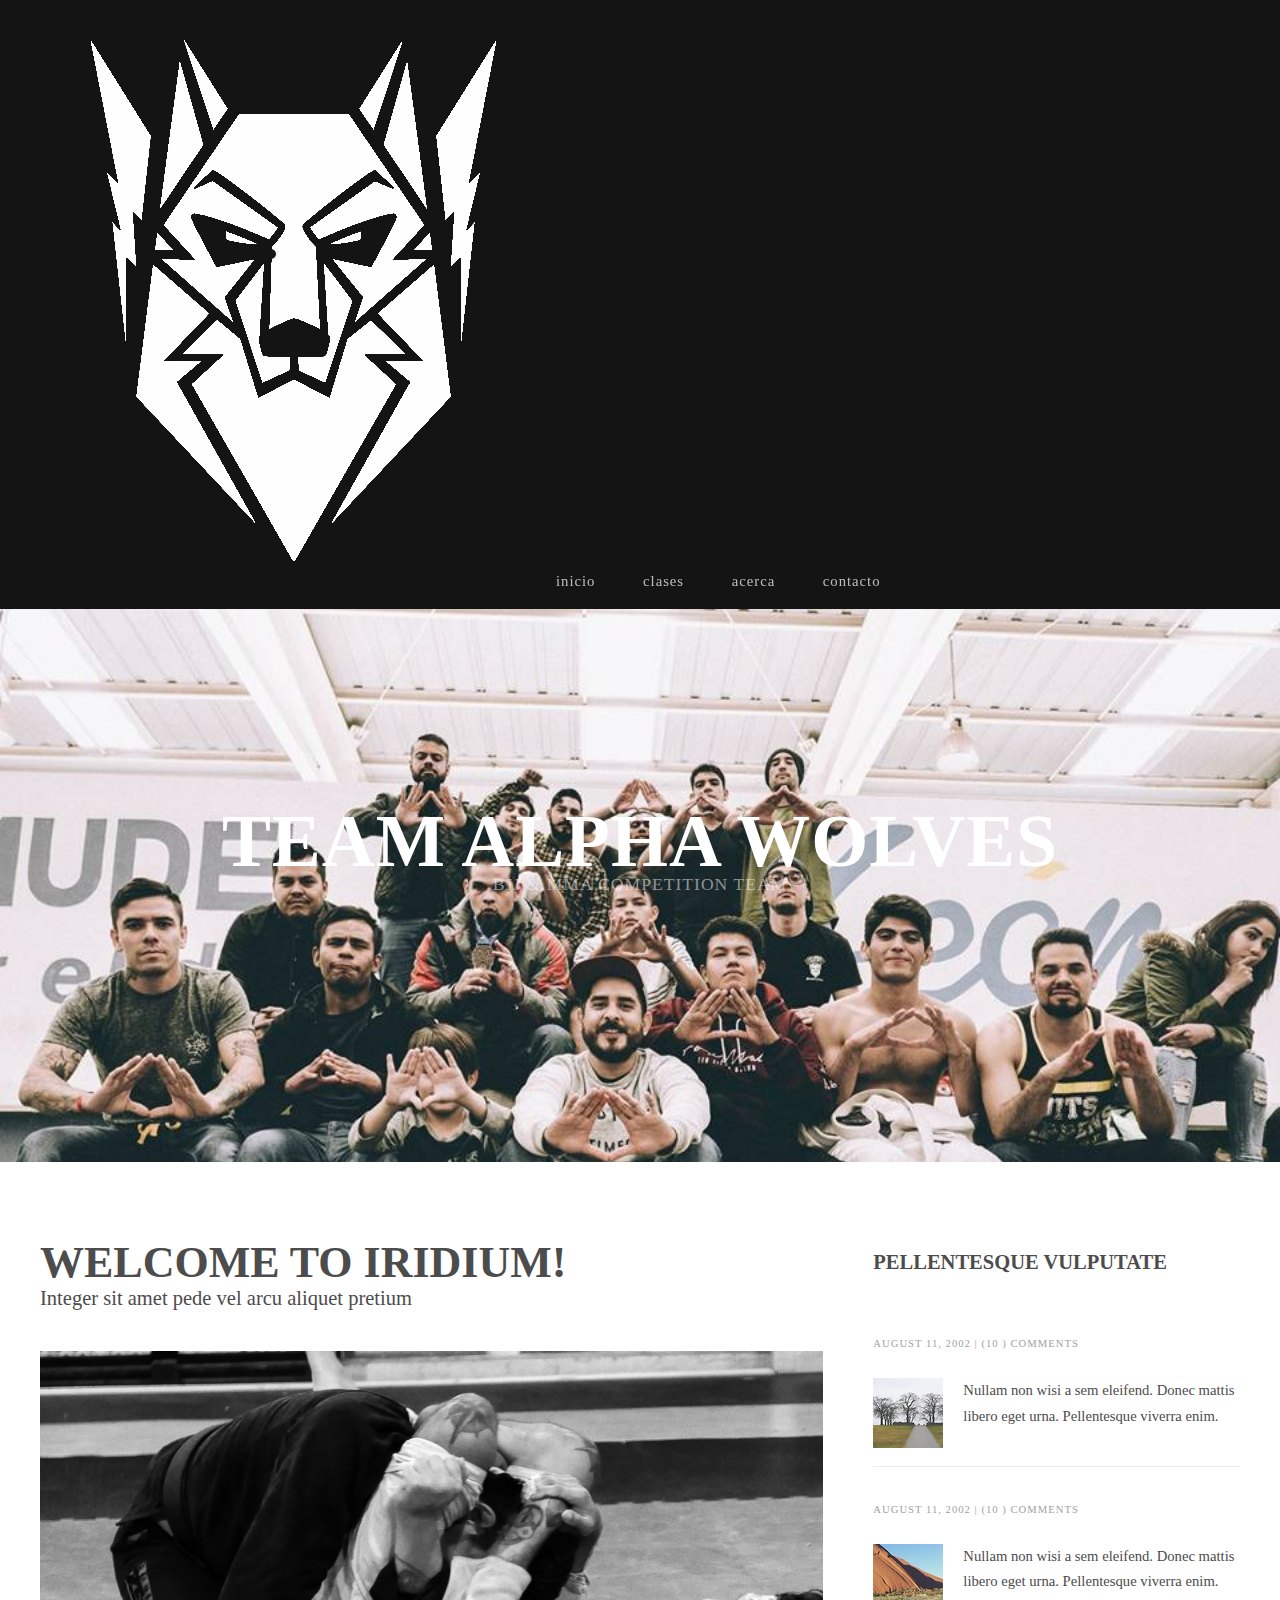
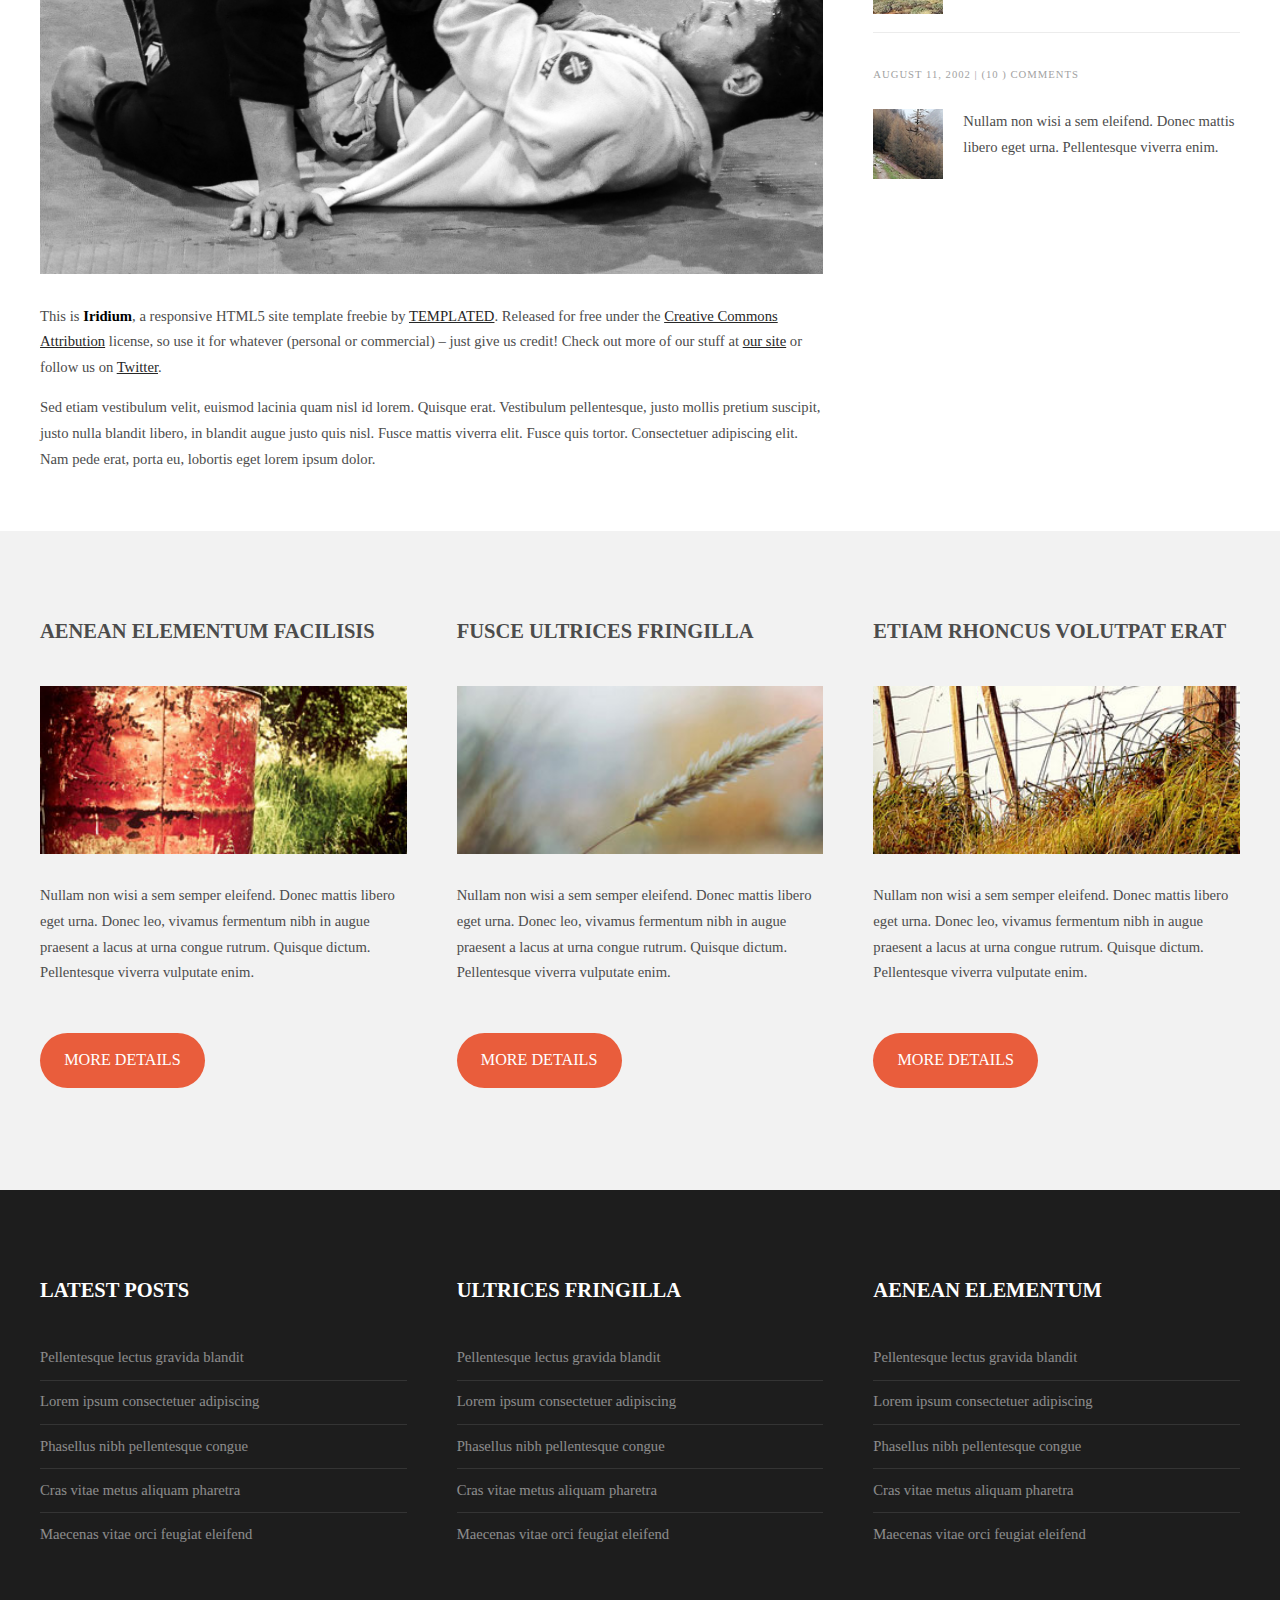
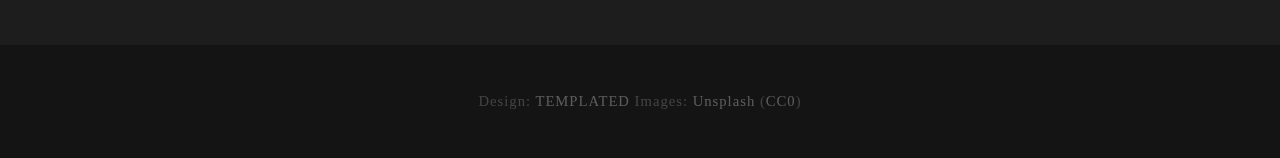
<file: index.html>
<!DOCTYPE HTML>
<!--
	Iridium by TEMPLATED
    templated.co @templatedco
    Released for free under the Creative Commons Attribution 3.0 license (templated.co/license)
-->
<html>
	<head>
		<title>Equipo de BJJ & MMA</title>
		<meta http-equiv="content-type" content="text/html; charset=utf-8" />
		<meta name="description" content="" />
		<meta name="keywords" content="" />
		<link href='http://fonts.googleapis.com/css?family=Arimo:400,700' rel='stylesheet' type='text/css'>
		<!--[if lte IE 8]><script src="js/html5shiv.js"></script><![endif]-->
		<script src="http://ajax.googleapis.com/ajax/libs/jquery/1.11.0/jquery.min.js"></script>
		<script src="js/skel.min.js"></script>
		<script src="js/skel-panels.min.js"></script>
		<script src="js/init.js"></script>
		<noscript>
			<link rel="stylesheet" href="css/skel-noscript.css" />
			<link rel="stylesheet" href="css/style.css" />
			<link rel="stylesheet" href="css/style-desktop.css" />
		</noscript>
		<!--[if lte IE 8]><link rel="stylesheet" href="css/ie/v8.css" /><![endif]-->
		<!--[if lte IE 9]><link rel="stylesheet" href="css/ie/v9.css" /><![endif]-->
		
		<style>

@font-face {
  font-family: "Compass";
  src: url('fonts/Adequate-ExtraLight.ttf') format("truetype");
}
body { 
	font-family: "Adequate-ExtraLight";
	overflow: hidden;	
}

</style>
	</head>
	<body class="homepage">
		<div class="band navigation">
			<nav id="nav" class="container">
				<ul>	
					<li class="two columns"><a href="/" ><img class="alpha-logo-nav" src="images/gym/alpha-logo.png" href="/"></a></img><li>																										
					<li class="one column"><a class="selected" href="/">inicio</a></li>
					<li class="one column"><a href="/services">clases</a></li>											
					<li class="one column"><a href="/about">acerca</a></li>						
					<li class="one column"><a href="/contact">contacto</a></li>
				</ul>
			</nav>
		<div>
		<!-- Header -->
		<div id="header">
		
			<div class="container"> 
				
				<!-- Logo -->
				<div id="logo">
					<h1><a href="#">Team Alpha Wolves</a></h1>
					<span>BJJ & MMA Competition Team</span>
				</div>
				
			</div>
		</div>

		<!-- Main -->
		<div id="main">
			<div class="container">
				<div class="row"> 
					
					<!-- Content -->
					<div id="content" class="8u skel-cell-important">
						<section>
							<header>
								<h2>Welcome to Iridium!</h2>
								<span class="byline">Integer sit amet pede vel arcu aliquet pretium</span>
							</header>
							<a href="#" class="image full"><img src="images/gym/04.jpeg" alt="" /></a>
							<p>This is <strong>Iridium</strong>, a responsive HTML5 site template freebie by <a href="http://templated.co">TEMPLATED</a>. Released for free under the <a href="http://templated.co/license">Creative Commons Attribution</a> license, so use it for whatever (personal or commercial) &ndash; just give us credit! Check out more of our stuff at <a href="http://templated.co">our site</a> or follow us on <a href="http://twitter.com/templatedco">Twitter</a>.</p>
							<p>Sed etiam vestibulum velit, euismod lacinia quam nisl id lorem. Quisque erat. Vestibulum pellentesque, justo mollis pretium suscipit, justo nulla blandit libero, in blandit augue justo quis nisl. Fusce mattis viverra elit. Fusce quis tortor. Consectetuer adipiscing elit. Nam pede erat, porta eu, lobortis eget lorem ipsum dolor.</p>
						</section>
					</div>
					
					<!-- Sidebar -->
					<div id="sidebar" class="4u">
						<section>
							<header>
								<h2>Pellentesque vulputate</h2>
							</header>
							<ul class="style">
								<li>
									<p class="posted">August 11, 2002  |  (10 )  Comments</p>
									<img src="images/pic04.jpg" alt="" />
									<p class="text">Nullam non wisi a sem eleifend. Donec mattis libero eget urna. Pellentesque viverra enim.</p>
								</li>
								<li>
									<p class="posted">August 11, 2002  |  (10 )  Comments</p>
									<img src="images/pic05.jpg" alt="" />
									<p class="text">Nullam non wisi a sem eleifend. Donec mattis libero eget urna. Pellentesque viverra enim.</p>
								</li>
								<li>
									<p class="posted">August 11, 2002  |  (10 )  Comments</p>
									<img src="images/pic06.jpg" alt="" />
									<p class="text">Nullam non wisi a sem eleifend. Donec mattis libero eget urna. Pellentesque viverra enim.</p>
								</li>
							</ul>
						</section>
					</div>
				</div>
			</div>
		</div>

		<!-- Footer -->
		<div id="featured">
			<div class="container">
				<div class="row">
					<div class="4u">
						<h2>Aenean elementum facilisis</h2>
						<a href="#" class="image full"><img src="images/pic01.jpg" alt="" /></a>
						<p>Nullam non wisi a sem semper eleifend. Donec mattis libero eget urna. Donec leo, vivamus fermentum nibh in augue praesent a lacus at urna congue rutrum. Quisque dictum. Pellentesque viverra vulputate enim.</p>
						<p><a href="#" class="button">More Details</a></p>
					</div>
					<div class="4u">
						<h2>Fusce ultrices fringilla</h2>
						<a href="#" class="image full"><img src="images/pic02.jpg" alt="" /></a>
						<p>Nullam non wisi a sem semper eleifend. Donec mattis libero eget urna. Donec leo, vivamus fermentum nibh in augue praesent a lacus at urna congue rutrum. Quisque dictum. Pellentesque viverra vulputate enim.</p>
						<p><a href="#" class="button">More Details</a></p>
					</div>
					<div class="4u">
						<h2>Etiam rhoncus volutpat erat</h2>
						<a href="#" class="image full"><img src="images/pic03.jpg" alt="" /></a>
						<p>Nullam non wisi a sem semper eleifend. Donec mattis libero eget urna. Donec leo, vivamus fermentum nibh in augue praesent a lacus at urna congue rutrum. Quisque dictum. Pellentesque viverra vulputate enim.</p>
						<p><a href="#" class="button">More Details</a></p>
					</div>
				</div>
			</div>
		</div>


		<!-- Footer -->
		<div id="footer">
			<div class="container">
				<div class="row">
					<div class="4u">
						<section>
							<h2>Latest Posts</h2>
							<ul class="default">
								<li><a href="#">Pellentesque lectus gravida blandit</a></li>
								<li><a href="#">Lorem ipsum consectetuer adipiscing</a></li>
								<li><a href="#">Phasellus nibh pellentesque congue</a></li>
								<li><a href="#">Cras vitae metus aliquam pharetra</a></li>
								<li><a href="#">Maecenas vitae orci feugiat eleifend</a></li>
							</ul>
						</section>
					</div>
					<div class="4u">
						<section>
							<h2>Ultrices fringilla</h2>
							<ul class="default">
								<li><a href="#">Pellentesque lectus gravida blandit</a></li>
								<li><a href="#">Lorem ipsum consectetuer adipiscing</a></li>
								<li><a href="#">Phasellus nibh pellentesque congue</a></li>
								<li><a href="#">Cras vitae metus aliquam pharetra</a></li>
								<li><a href="#">Maecenas vitae orci feugiat eleifend</a></li>
							</ul>
						</section>
					</div>
					<div class="4u">
						<section>
							<h2>Aenean elementum</h2>
							<ul class="default">
								<li><a href="#">Pellentesque lectus gravida blandit</a></li>
								<li><a href="#">Lorem ipsum consectetuer adipiscing</a></li>
								<li><a href="#">Phasellus nibh pellentesque congue</a></li>
								<li><a href="#">Cras vitae metus aliquam pharetra</a></li>
								<li><a href="#">Maecenas vitae orci feugiat eleifend</a></li>
							</ul>
						</section>
					</div>
				</div>
			</div>
		</div>

		<!-- Copyright -->
		<div id="copyright">
			<div class="container">
				Design: <a href="http://templated.co">TEMPLATED</a> Images: <a href="http://unsplash.com">Unsplash</a> (<a href="http://unsplash.com/cc0">CC0</a>)
			</div>
		</div>
		
	</body>
</html>
</file>
<file: css/style.css>
/*
	Iridium by TEMPLATED
    templated.co @templatedco
    Released for free under the Creative Commons Attribution 3.0 license (templated.co/license)
*/

/*********************************************************************************/
/* Basic                                                                         */
/*********************************************************************************/

	body
	{
		background: #141414;
	}

	body,input,textarea,select
	{
		font-family: 'Arimo', sans-serif;
		font-size: 11pt;
		line-height: 1.75em;
		color: #4c4c4c;
	}

	h1,h2,h3,h4,h5,h6
	{
		text-transform: uppercase;
		font-weight: bold;
	}
	
		h1 a, h2 a, h3 a, h4 a, h5 a, h6 a
		{
			color: inherit;
			text-decoration: none;
		}
		
	/* Change this to whatever font weight/color pairing is most suitable */
	strong, b
	{
		font-weight: bold;
		color: #000000;
	}
	
	em, i
	{
		font-style: italic;
	}

	/* Don't forget to set this to something that matches the design */
	a
	{
		text-decoration: underline;
		color: #272727;
	}

	a:hover
	{
		text-decoration: none;
	}
	
	sub
	{
		position: relative;
		top: 0.5em;
		font-size: 0.8em;
	}
	
	sup
	{
		position: relative;
		top: -0.5em;
		font-size: 0.8em;
	}
	
	hr
	{
		border: 0;
		border-top: solid 1px #ddd;
	}
	
	blockquote
	{
		border-left: solid 0.5em #ddd;
		padding: 1em 0 1em 2em;
		font-style: italic;
	}
	
	p, ul, ol, dl, table
	{
		margin-bottom: 1em;
	}

	header
	{
		margin-bottom: 1em;
	}
	
		header h2
		{
		}
	
		header .byline
		{
			display: block;
			margin: 0.5em 0 0 0;
			padding: 0 0 0.5em 0;
		}
		
	footer
	{
		margin-top: 1em;
	}

	br.clear
	{
		clear: both;
	}

	/* Sections/Articles */
	
		section,
		article
		{
			margin-bottom: 3em;
		}
		
		section > :last-child,
		article > :last-child
		{
			margin-bottom: 0;
		}

		section:last-child,
		article:last-child
		{
			margin-bottom: 0;
		}

		.row > section,
		.row > article
		{
			margin-bottom: 0;
		}

	/* Images */

		.image
		{
			display: inline-block;
		}
		
			.image img
			{
				display: block;
				width: 100%;
			}

			.image.featured
			{
				display: block;
				width: 100%;
				margin: 0 0 2em 0;
			}
			
			.image.full
			{
				display: block;
				width: 100%;
				margin: 0 0 2em 0;
			}
			
			.image.left
			{
				float: left;
				margin: 0 2em 2em 0;
			}
			
			.image.centered
			{
				display: block;
				margin: 0 0 2em 0;
			}

				.image.centered img
				{
					margin: 0 auto;
					width: auto;
				}

	/* Lists */

		ul.default
		{
			margin: 0;
			padding: 0;
			list-style: none;
		}
		
			ul.default li
			{
				padding: 0.60em 0em;
				border-top: 1px solid;
				border-color: rgba(255,255,255,.1);
			}
			
			ul.default li:first-child
			{
				padding-top: 0;
				border-top: none;
			}
			
			ul.default a
			{
				text-decoration: none;
				color: rgba(255,255,255,.5);
			}
			
			ul.default a:hover
			{
				text-decoration: underline;
			}
			
		ul.style {
		}
		
		ul.style li {
			margin: 0;
			padding: 2em 0em 1.5em 0em;
			border-top: 1px solid #ECECEC;
		}
		
		ul.style li:first-child
		{
			padding-top: 0;
			border-top: none;
		}
		
		ul.style img {
			float: left;
			margin-right: 20px;
		}
		
		ul.style p {
		}
		
		ul.style .posted {
			padding: 0em 0em 1em 0em;
			letter-spacing: 1px;
			text-transform: uppercase;
			font-size: 8pt;
			color: #A2A2A2;
		}
		
		ul.style .first {
			padding-top: 0px;
			border-top: none;
		}
							

	/* Buttons */
		
		.button
		{
			position: relative;
			display: inline-block;
			margin-top: 2em;
			padding: 0.90em 1.5em;
			background: #e95d3c;
			border-radius: 40px;
			text-decoration: none;
			text-transform: uppercase;
			font-size: 1.1em;
			color: #FFF;
			-moz-transition: color 0.35s ease-in-out, background-color 0.35s ease-in-out;
			-webkit-transition: color 0.35s ease-in-out, background-color 0.35s ease-in-out;
			-o-transition: color 0.35s ease-in-out, background-color 0.35s ease-in-out;
			-ms-transition: color 0.35s ease-in-out, background-color 0.35s ease-in-out;
			transition: color 0.35s ease-in-out, background-color 0.35s ease-in-out;
			cursor: pointer;
		}

			.button:hover
			{
				background: #de3d27;
				color: #FFF !important;
			}
			
/*********************************************************************************/
/* Header                                                                        */
/*********************************************************************************/

	#header
	{
		position: relative;
		background: #2a2f27 url(../images/gym/08.jpg) no-repeat;
		background-size: cover;
	}

	#logo
	{
	}
	

		#nav ul
		{
			margin: 0;
		}
	
/*********************************************************************************/
/* Banner                                                                        */
/*********************************************************************************/

	#banner
	{
		position: relative;
		background: #333;
		color: #fff;
	}

/*********************************************************************************/
/* Main                                                                          */
/*********************************************************************************/

	#main
	{
		position: relative;
		background: #fff;
	}

/*********************************************************************************/
/* Featured                                                                      */
/*********************************************************************************/
	
	#featured
	{
		position: relative;
		background: #f2f2f2;
	}
	
	#featured h2
	{
		display: block;
		margin-bottom: 2em;
		font-size: 1.4em;
	}
	
/*********************************************************************************/
/* Footer                                                                        */
/*********************************************************************************/
	
	#footer
	{
		position: relative;
		background: #1d1d1d;
	}
	
	#footer h2
	{
		display: block;
		color: #FFF;
	}
	
/*********************************************************************************/
/* Copyright                                                                     */
/*********************************************************************************/
	
	#copyright
	{
		position: relative;
		padding: 3em 0em;
		letter-spacing: 1px;
		text-align: center;
		color: rgba(255,255,255,.2);
	}
	
	#copyright .container
	{
	}
	
	#copyright a
	{
		text-decoration: none;
		color: rgba(255,255,255,.3);
	}
</file>
<file: css/style-desktop.css>
/*
	Iridium by TEMPLATED
    templated.co @templatedco
    Released for free under the Creative Commons Attribution 3.0 license (templated.co/license)
*/

/*********************************************************************************/
/* Basic                                                                         */
/*********************************************************************************/

	body
	{
	}

	body,input,textarea,select
	{
		font-size: 11pt;
	}

/*********************************************************************************/
/* Header                                                                        */
/*********************************************************************************/

	#header
	{
		position: relative;
		padding: 5em 0em;
		text-align: center;
	}
	
		.homepage #header
		{
			padding: 15em 0em;
		}

		#header .container
		{
		}

/*********************************************************************************/
/* Logo                                                                          */
/*********************************************************************************/

	#logo
	{
		margin-bottom: 3em;
	}
	
		#logo h1
		{
			color: #FFF;
		}
	
		#logo h1 a
		{
			display: block;
			letter-spacing: 1px;
			text-decoration: none;
			text-transform: uppercase;
			font-size: 5em;
			font-weight: 900;
			color: #FFF;
		}

		#logo span
		{
			display: block;
			padding-top: 1em;
			letter-spacing: 1px;
			text-transform: uppercase;
			font-size: 1.2em;
			color: rgba(255,255,255,.5);
		}			
			

/*********************************************************************************/
/* Nav                                                                           */
/*********************************************************************************/

	#nav
	{
	}

		#nav > ul > li
		{
			display: inline-block;
		}
		
			#nav > ul > li:last-child
			{
				padding-right: 0;
			}

			#nav > ul > li > a,
			#nav > ul > li > span
			{
				display: block;
				padding: 1em 1.5em;
				letter-spacing: 1px;
				text-decoration: none;
				font-weight: 200;
				font-size: 1em;
				outline: 0;
				color: rgba(255,255,255,.7);
			}


			#nav > ul > li > a:hover
			{
				color: #FFF;
			}

			#nav li.active a
			{
				background: none;
				border-radius: 40px;
				border: 2px solid;
				border-color: rgba(255,255,255,.8);
				color: #FFF;
			}

			#nav > ul > li > ul
			{
				display: none;
			}


/*********************************************************************************/
/* Main                                                                          */
/*********************************************************************************/

	#main
	{
		padding: 6em 0em 4em 0em;
	}
	
	#content
	{
	}
	
	#content header
	{
		margin-bottom: 2em;
	}
	
	#content header h2
	{
		font-size: 3em;
	}
	
	#content header .byline
	{
		font-size: 1.40em;
	}
	
	#sidebar h2
	{
		display: block;
		padding-bottom: 2em;
		font-size: 1.4em;
	}

/*********************************************************************************/
/* Featured                                                                      */
/*********************************************************************************/
	
	#featured
	{
		padding: 6em 0em;
	}

/*********************************************************************************/
/* Footer                                                                        */
/*********************************************************************************/
	
	#footer
	{
		position: relative;
		padding: 6em 0em;
	}
	
	#footer h2
	{
		padding-bottom: 2em;
		font-size: 1.4em;
	}
	
/*********************************************************************************/
/* Copyright                                                                     */
/*********************************************************************************/
	
	#copyright
	{
		padding: 3em 0em;
	}
</file>
<file: css/ie/v8.css>
/*********************************************************************************/
/* Basic                                                                         */
/*********************************************************************************/

	.button
	{
		/*
		
		For elements that use border-radius, add the following:
		
			-ms-behavior: url('css/ie/PIE.htc');

		Note that PIE.htc requires its elements to be relative or absolute:

			position: relative;

		*/
	}
</file>
<file: css/ie/v9.css>
/*********************************************************************************/
/* Basic                                                                         */
/*********************************************************************************/
</file>
<file: css/skel-noscript.css>
/* Resets (http://meyerweb.com/eric/tools/css/reset/ | v2.0 | 20110126 | License: none (public domain)) */

	html,body,div,span,applet,object,iframe,h1,h2,h3,h4,h5,h6,p,blockquote,pre,a,abbr,acronym,address,big,cite,code,del,dfn,em,img,ins,kbd,q,s,samp,small,strike,strong,sub,sup,tt,var,b,u,i,center,dl,dt,dd,ol,ul,li,fieldset,form,label,legend,table,caption,tbody,tfoot,thead,tr,th,td,article,aside,canvas,details,embed,figure,figcaption,footer,header,hgroup,menu,nav,output,ruby,section,summary,time,mark,audio,video{margin:0;padding:0;border:0;font-size:100%;font:inherit;vertical-align:baseline;}article,aside,details,figcaption,figure,footer,header,hgroup,menu,nav,section{display:block;}body{line-height:1;}ol,ul{list-style:none;}blockquote,q{quotes:none;}blockquote:before,blockquote:after,q:before,q:after{content:'';content:none;}table{border-collapse:collapse;border-spacing:0;}body{-webkit-text-size-adjust:none}

/* Box Model */

	*, *:before, *:after {
		-moz-box-sizing: border-box;
		-webkit-box-sizing: border-box;
		-o-box-sizing: border-box;
		-ms-box-sizing: border-box;
		box-sizing: border-box;
	}

/* Container */

	body {
		min-width: 1200px;
	}

	.container {
		width: 1200px;
		margin-left: auto;
		margin-right: auto;
	}

	/* Modifiers */
	
		.container.small {
			width: 900px;
		}

		.container.big {
			width: 100%;
			max-width: 1500px;
			min-width: 1200px;
		}

/* Grid */

	/* Cells */

		.\31 2u { width: 100% }
		.\31 1u { width: 91.6666666667% }
		.\31 0u { width: 83.3333333333% }
		.\39 u { width: 75% }
		.\38 u { width: 66.6666666667% }
		.\37 u { width: 58.3333333333% }
		.\36 u { width: 50% }
		.\35 u { width: 41.6666666667% }
		.\34 u { width: 33.3333333333% }
		.\33 u { width: 25% }
		.\32 u { width: 16.6666666667% }
		.\31 u { width: 8.3333333333% }
		.\-11u { margin-left: 91.6666666667% }
		.\-10u { margin-left: 83.3333333333% }
		.\-9u { margin-left: 75% }
		.\-8u { margin-left: 66.6666666667% }
		.\-7u { margin-left: 58.3333333333% }
		.\-6u { margin-left: 50% }
		.\-5u { margin-left: 41.6666666667% }
		.\-4u { margin-left: 33.3333333333% }
		.\-3u { margin-left: 25% }
		.\-2u { margin-left: 16.6666666667% }
		.\-1u { margin-left: 8.3333333333% }

		.row > * {
			padding: 50px 0 0 50px;
			float: left;
			-moz-box-sizing: border-box;
			-webkit-box-sizing: border-box;
			-o-box-sizing: border-box;
			-ms-box-sizing: border-box;
			box-sizing: border-box;
		}

		.row + .row > * {
			padding-top: 50px;
		}

		.row {
			margin-left: -50px;
		}

	/* Rows */

		.row:after {
			content: '';
			display: block;
			clear: both;
			height: 0;
		}

		.row:first-child > * {
			padding-top: 0;
		}

		.row > * {
			padding-top: 0;
		}

		/* Modifiers */

			/* Flush */

				.row.flush {
					margin-left: 0;
				}

				.row.flush > * {
					padding: 0 !important;
				}

			/* Quarter */

				.row.quarter > * {
					padding: 12.5px 0 0 12.5px;
				}

				.row.quarter + .row.quarter > * {
					padding-top: 12.5px;
				}

				.row.quarter {
					margin-left: -12.5px;
				}

			/* Half */

				.row.half > * {
					padding: 25px 0 0 25px;
				}

				.row.half + .row.half > * {
					padding-top: 25px;
				}

				.row.half {
					margin-left: -25px;
				}

			/* One and (a) Half */

				.row.oneandhalf > * {
					padding: 75px 0 0 75px;
				}

				.row.oneandhalf + .row.oneandhalf > * {
					padding-top: 75px;
				}

				.row.oneandhalf {
					margin-left: -75px;
				}

			/* Double */

				.row.double > * {
					padding: 100px 0 0 100px;
				}

				.row.double + .row.double > * {
					padding-top: 100px;
				}

				.row.double {
					margin-left: -100px;
				}
</file>
